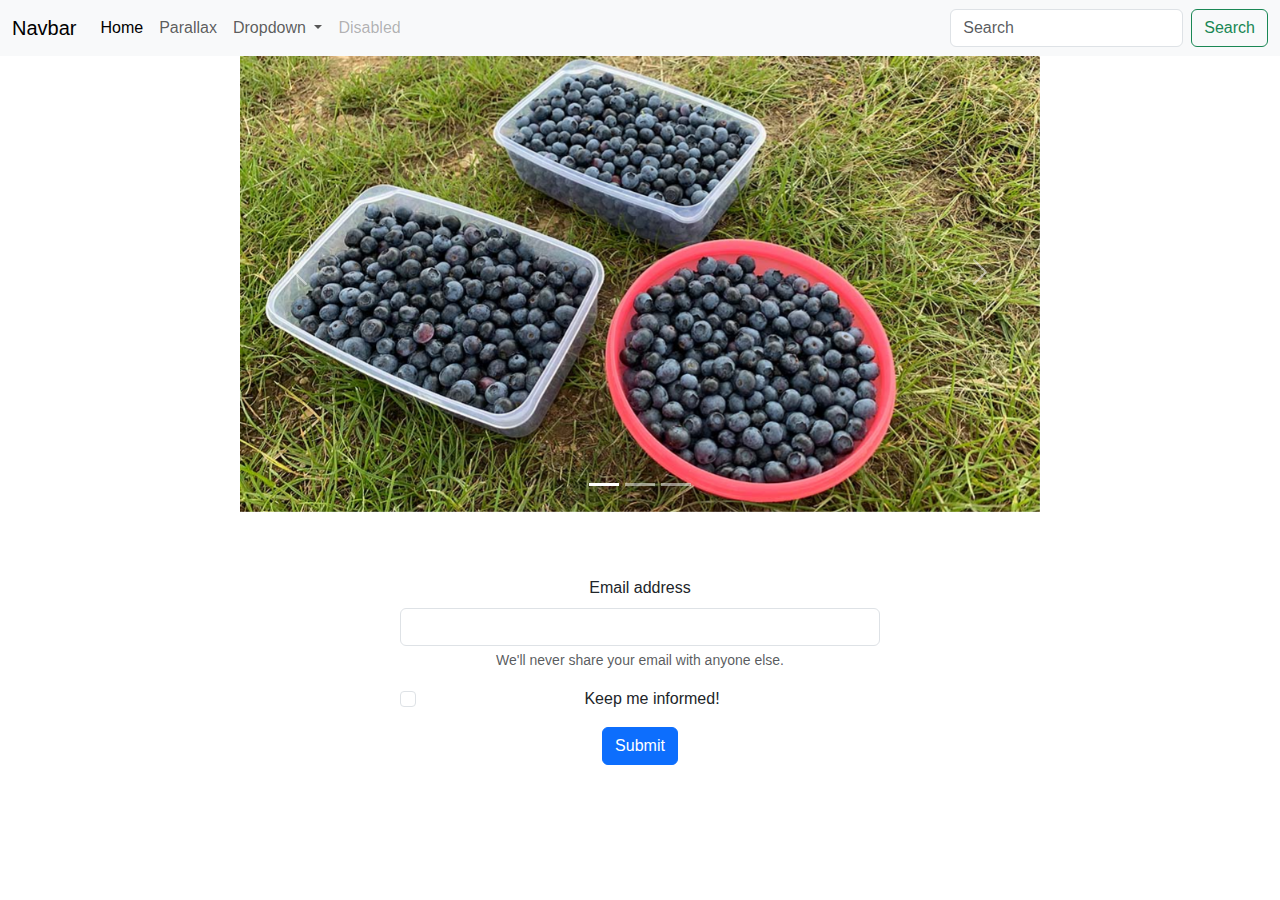
<file: index.html>
<!DOCTYPE html>
<html lang="en">
  <head>
    <meta charset="UTF-8" />
    <meta name="viewport" content="width=device-width, initial-scale=1.0" />
    <title>third party example</title>
    <link
      href="https://cdn.jsdelivr.net/npm/bootstrap@5.3.3/dist/css/bootstrap.min.css"
      rel="stylesheet"
      integrity="sha384-QWTKZyjpPEjISv5WaRU9OFeRpok6YctnYmDr5pNlyT2bRjXh0JMhjY6hW+ALEwIH"
      crossorigin="anonymous"
    />
    <link rel="stylesheet" href="styles.css" />
    <script
      src="https://cdn.jsdelivr.net/npm/bootstrap@5.3.3/dist/js/bootstrap.bundle.min.js"
      integrity="sha384-YvpcrYf0tY3lHB60NNkmXc5s9fDVZLESaAA55NDzOxhy9GkcIdslK1eN7N6jIeHz"
      crossorigin="anonymous"
      defer
    ></script>
  </head>
  <body>
    <header>
      <nav class="navbar navbar-expand-lg bg-body-tertiary fixed-top">
        <div class="container-fluid">
          <a class="navbar-brand" href="#">Navbar</a>
          <button
            class="navbar-toggler"
            type="button"
            data-bs-toggle="collapse"
            data-bs-target="#navbarSupportedContent"
            aria-controls="navbarSupportedContent"
            aria-expanded="false"
            aria-label="Toggle navigation"
          >
            <span class="navbar-toggler-icon"></span>
          </button>
          <div class="collapse navbar-collapse" id="navbarSupportedContent">
            <ul class="navbar-nav me-auto mb-2 mb-lg-0">
              <li class="nav-item">
                <a class="nav-link active" aria-current="page" href="#">Home</a>
              </li>
              <li class="nav-item">
                <a class="nav-link" href="parallax.html">Parallax</a>
              </li>
              <li class="nav-item dropdown">
                <a
                  class="nav-link dropdown-toggle"
                  href="#"
                  role="button"
                  data-bs-toggle="dropdown"
                  aria-expanded="false"
                >
                  Dropdown
                </a>
                <ul class="dropdown-menu">
                  <li><a class="dropdown-item" href="#">Action</a></li>
                  <li><a class="dropdown-item" href="#">Another action</a></li>
                  <li><hr class="dropdown-divider" /></li>
                  <li>
                    <a class="dropdown-item" href="#">Something else here</a>
                  </li>
                </ul>
              </li>
              <li class="nav-item">
                <a class="nav-link disabled" aria-disabled="true">Disabled</a>
              </li>
            </ul>
            <form class="d-flex" role="search">
              <input
                class="form-control me-2"
                type="search"
                placeholder="Search"
                aria-label="Search"
              />
              <button class="btn btn-outline-success" type="submit">
                Search
              </button>
            </form>
          </div>
        </div>
      </nav>
    </header>
    <main>
      <section
        id="carousel-example"
        class="carousel slide"
        data-bs-ride="carousel"
      >
        <div class="carousel-indicators">
          <button
            type="button"
            data-bs-target="#carousel-example"
            data-bs-slide-to="0"
            class="active"
            aria-current="true"
            aria-label="Slide 1"
          ></button>
          <button
            type="button"
            data-bs-target="#carousel-example"
            data-bs-slide-to="1"
            aria-label="Slide 2"
          ></button>
          <button
            type="button"
            data-bs-target="#carousel-example"
            data-bs-slide-to="2"
            aria-label="Slide 3"
          ></button>
        </div>
        <div class="carousel-inner">
          <div class="carousel-item active">
            <img src="images/berries.jpg" class="d-block w-100" alt="..." />
          </div>
          <div class="carousel-item">
            <img src="images/christmas.jpg" class="d-block w-100" alt="..." />
          </div>
          <div class="carousel-item">
            <img src="images/tasty.jpg" class="d-block w-100" alt="..." />
          </div>
        </div>
        <button
          class="carousel-control-prev"
          type="button"
          data-bs-target="#carousel-example"
          data-bs-slide="prev"
        >
          <span class="carousel-control-prev-icon" aria-hidden="true"></span>
          <span class="visually-hidden">Previous</span>
        </button>
        <button
          class="carousel-control-next"
          type="button"
          data-bs-target="#carousel-example"
          data-bs-slide="next"
        >
          <span class="carousel-control-next-icon" aria-hidden="true"></span>
          <span class="visually-hidden">Next</span>
        </button>
      </section>
      <section id="newsletter-signup">
        <form>
          <div class="mb-3">
            <label for="exampleInputEmail1" class="form-label"
              >Email address</label
            >
            <input
              type="email"
              class="form-control"
              id="exampleInputEmail1"
              name="email"
              aria-describedby="emailHelp"
            />
            <div id="emailHelp" class="form-text">
              We'll never share your email with anyone else.
            </div>
          </div>

          <div class="mb-3 form-check">
            <input
              type="checkbox"
              class="form-check-input"
              id="exampleCheck1"
              name="stay-informed"
            />
            <label class="form-check-label" for="exampleCheck1"
              >Keep me informed!</label
            >
          </div>
          <button type="submit" class="btn btn-primary">Submit</button>
        </form>
      </section>
    </main>
  </body>
</html>
</file>
<file: styles.css>
#carousel-example{
    width: 100%;
    max-width: 50rem;
    height: 30rem;
    margin: 2rem auto;
    
    

}
#carousel-example img{
    height: 30rem;
    object-fit: cover;
    
}
#newsletter-signup{
    max-width: 30rem;
    margin: 4rem auto;
}
body{
    font-family: sans-serif;
    text-align: center;
}
section{
    width: 100%;
    max-width: 50rem;
    margin: 2rem auto;
    
    

}
#main-image{
    height: 30rem;
    object-fit: cover;
    width: 100%;
}
</file>
